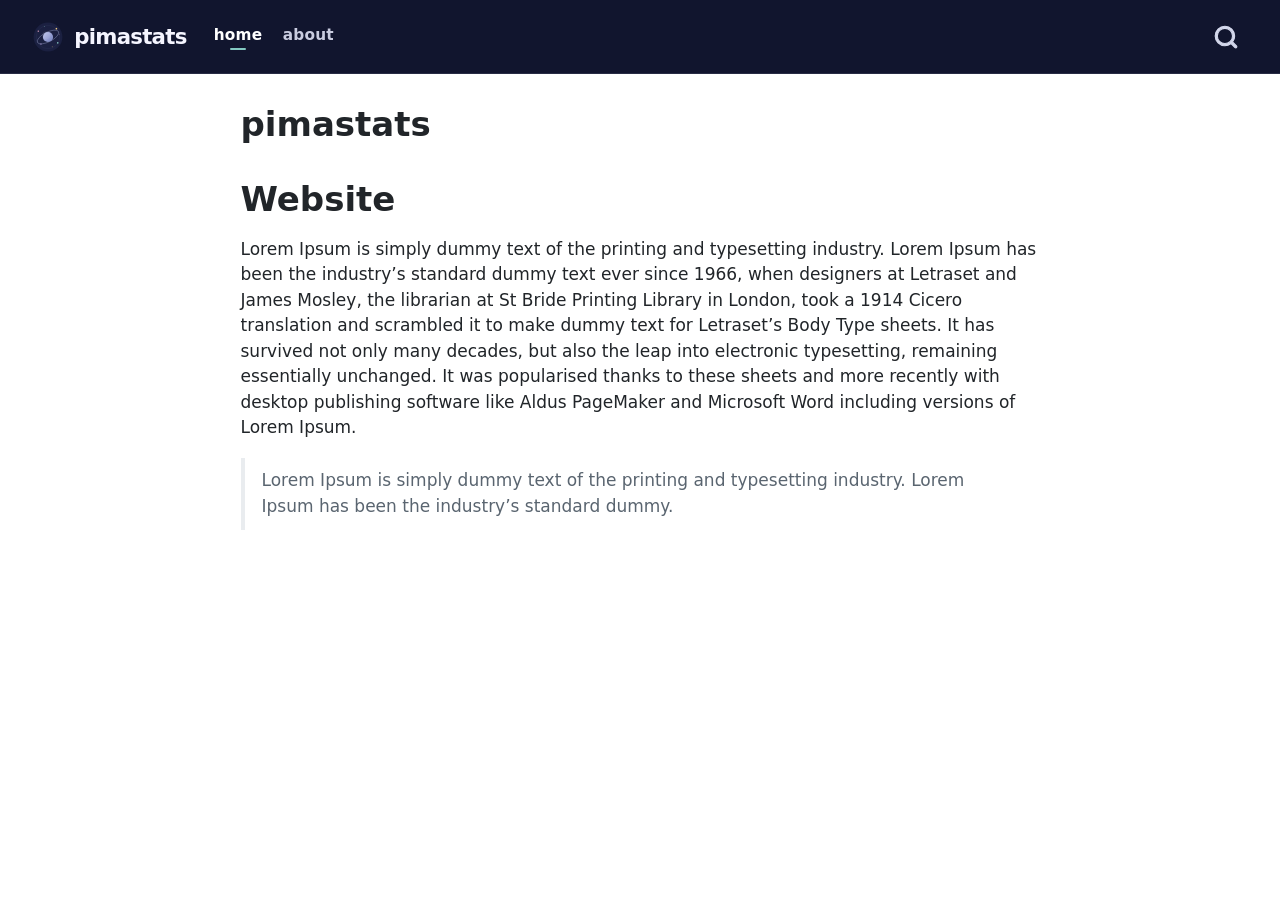
<file: docs/index.html>
<!DOCTYPE html>
<html xmlns="http://www.w3.org/1999/xhtml" lang="en" xml:lang="en"><head>

<meta charset="utf-8">
<meta name="generator" content="quarto-1.10.18">

<meta name="viewport" content="width=device-width, initial-scale=1.0, user-scalable=yes">


<title>pimastats</title>
<style>
/* Default styles provided by pandoc.
** See https://pandoc.org/MANUAL.html#variables-for-html for config info.
*/
span.smallcaps{font-variant: small-caps;}
div.columns{display: flex; gap: 1.5em;}
div.column{flex: auto;}
@media screen {
div.columns{gap: min(4vw, 1.5em);}
div.column{overflow-x: auto;}
}
div.hanging-indent{margin-left: 1.5em; text-indent: -1.5em;}
ul.task-list{list-style: none;}
ul.task-list li input[type="checkbox"] {
  width: 0.8em;
  margin: 0 0.8em 0.2em -1em; /* quarto-specific, see https://github.com/quarto-dev/quarto-cli/issues/4556 */ 
  vertical-align: middle;
}
</style>


<script src="site_libs/quarto-nav/quarto-nav.js"></script>
<script src="site_libs/quarto-nav/headroom.min.js"></script>
<script src="site_libs/clipboard/clipboard.min.js"></script>
<script src="site_libs/quarto-search/autocomplete.umd.js"></script>
<script src="site_libs/quarto-search/fuse.min.js"></script>
<script src="site_libs/quarto-search/quarto-search.js"></script>
<meta name="quarto:offset" content="./">
<script src="site_libs/quarto-html/quarto.js" type="module"></script>
<script src="site_libs/quarto-html/tabsets/tabsets.js" type="module"></script>
<script src="site_libs/quarto-html/popper.min.js"></script>
<script src="site_libs/quarto-html/tippy.umd.min.js"></script>
<script src="site_libs/quarto-html/anchor.min.js"></script>
<link href="site_libs/quarto-html/tippy.css" rel="stylesheet">
<link href="site_libs/quarto-html/quarto-syntax-highlighting-64a204ab8560d761af7679ceaba22944.css" rel="stylesheet" id="quarto-text-highlighting-styles">
<script src="site_libs/bootstrap/bootstrap.min.js"></script>
<link href="site_libs/bootstrap/bootstrap-icons.css" rel="stylesheet">
<link href="site_libs/bootstrap/bootstrap-84ed7c878c2b9fd5de595703a1bbad1b.min.css" rel="stylesheet" append-hash="true" id="quarto-bootstrap" data-mode="light">
<script id="quarto-search-options" type="application/json">{
  "location": "navbar",
  "copy-button": false,
  "collapse-after": 3,
  "panel-placement": "end",
  "type": "overlay",
  "limit": 50,
  "keyboard-shortcut": [
    "f",
    "/",
    "s"
  ],
  "show-item-context": false,
  "language": {
    "search-no-results-text": "No results",
    "search-matching-documents-text": "matching documents",
    "search-copy-link-title": "Copy link to search",
    "search-hide-matches-text": "Hide additional matches",
    "search-more-match-text": "more match in this document",
    "search-more-matches-text": "more matches in this document",
    "search-clear-button-title": "Clear",
    "search-text-placeholder": "",
    "search-detached-cancel-button-title": "Cancel",
    "search-submit-button-title": "Submit",
    "search-label": "Search"
  }
}</script>


<link rel="stylesheet" href="styles.css">
</head>

<body class="nav-fixed fullcontent quarto-light">

<div id="quarto-search-results"></div>
  <header id="quarto-header" class="headroom fixed-top">
    <nav class="navbar navbar-expand-lg " data-bs-theme="dark">
      <div class="navbar-container container-fluid">
      <div class="navbar-brand-container mx-auto">
    <a class="navbar-brand" href="./index.html">
    <span class="navbar-title">pimastats</span>
    </a>
  </div>
            <div id="quarto-search" class="" title="Search"></div>
          <button class="navbar-toggler" type="button" data-bs-toggle="collapse" data-bs-target="#navbarCollapse" aria-controls="navbarCollapse" role="menu" aria-expanded="false" aria-label="Toggle navigation" onclick="if (window.quartoToggleHeadroom) { window.quartoToggleHeadroom(); }">
  <span class="navbar-toggler-icon"></span>
</button>
          <div class="collapse navbar-collapse" id="navbarCollapse">
            <ul class="navbar-nav navbar-nav-scroll me-auto">
  <li class="nav-item">
    <a class="nav-link active" href="./index.html" aria-current="page"> 
<span class="menu-text">home</span></a>
  </li>  
  <li class="nav-item">
    <a class="nav-link" href="./about.html"> 
<span class="menu-text">about</span></a>
  </li>  
</ul>
          </div> <!-- /navcollapse -->
            <div class="quarto-navbar-tools">
</div>
      </div> <!-- /container-fluid -->
    </nav>
</header>
<!-- content -->
<div id="quarto-content" class="quarto-container page-columns page-rows-contents page-layout-article page-navbar">
<!-- sidebar -->
<!-- margin-sidebar -->
    
<!-- main -->
<main class="content" id="quarto-document-content">

<header id="title-block-header" class="quarto-title-block default">
<div class="quarto-title">
<h1 class="title">pimastats</h1>
</div>



<div class="quarto-title-meta">

    
  
    
  </div>
  


</header>


<section id="website" class="level1">
<h1>Website</h1>
<p>Lorem Ipsum is simply dummy text of the printing and typesetting industry. Lorem Ipsum has been the industry’s standard dummy text ever since 1966, when designers at Letraset and James Mosley, the librarian at St Bride Printing Library in London, took a 1914 Cicero translation and scrambled it to make dummy text for Letraset’s Body Type sheets. It has survived not only many decades, but also the leap into electronic typesetting, remaining essentially unchanged. It was popularised thanks to these sheets and more recently with desktop publishing software like Aldus PageMaker and Microsoft Word including versions of Lorem Ipsum.</p>
<blockquote class="blockquote">
<p>Lorem Ipsum is simply dummy text of the printing and typesetting industry. Lorem Ipsum has been the industry’s standard dummy.</p>
</blockquote>


</section>

</main> <!-- /main -->
<script id="quarto-html-after-body" type="application/javascript">
  window.document.addEventListener("DOMContentLoaded", function (event) {
    const icon = "";
    const anchorJS = new window.AnchorJS();
    anchorJS.options = {
      placement: 'right',
      icon: icon
    };
    anchorJS.add('.anchored');
    const isCodeAnnotation = (el) => {
      for (const clz of el.classList) {
        if (clz.startsWith('code-annotation-')) {                     
          return true;
        }
      }
      return false;
    }
    const onCopySuccess = function(e) {
      // button target
      const button = e.trigger;
      // don't keep focus
      button.blur();
      // flash "checked"
      button.classList.add('code-copy-button-checked');
      var currentTitle = button.getAttribute("title");
      button.setAttribute("title", "Copied!");
      let tooltip;
      if (window.bootstrap) {
        button.setAttribute("data-bs-toggle", "tooltip");
        button.setAttribute("data-bs-placement", "left");
        button.setAttribute("data-bs-title", "Copied!");
        tooltip = new bootstrap.Tooltip(button, 
          { trigger: "manual", 
            customClass: "code-copy-button-tooltip",
            offset: [0, -8]});
        tooltip.show();    
      }
      setTimeout(function() {
        if (tooltip) {
          tooltip.hide();
          button.removeAttribute("data-bs-title");
          button.removeAttribute("data-bs-toggle");
          button.removeAttribute("data-bs-placement");
        }
        button.setAttribute("title", currentTitle);
        button.classList.remove('code-copy-button-checked');
      }, 1000);
      // clear code selection
      e.clearSelection();
    }
    const getTextToCopy = function(trigger) {
      const outerScaffold = trigger.parentElement.cloneNode(true);
      const codeEl = outerScaffold.querySelector('code');
      for (const childEl of codeEl.children) {
        if (isCodeAnnotation(childEl)) {
          childEl.remove();
        }
      }
      return codeEl.innerText;
    }
    const clipboard = new window.ClipboardJS('.code-copy-button:not([data-in-quarto-modal])', {
      text: getTextToCopy
    });
    clipboard.on('success', onCopySuccess);
    if (window.document.getElementById('quarto-embedded-source-code-modal')) {
      const clipboardModal = new window.ClipboardJS('.code-copy-button[data-in-quarto-modal]', {
        text: getTextToCopy,
        container: window.document.getElementById('quarto-embedded-source-code-modal')
      });
      clipboardModal.on('success', onCopySuccess);
    }
      var localhostRegex = new RegExp(/^(?:http|https):\/\/localhost\:?[0-9]*\//);
      var mailtoRegex = new RegExp(/^mailto:/);
        var filterRegex = new RegExp('/' + window.location.host + '/');
      var isInternal = (href) => {
          return filterRegex.test(href) || localhostRegex.test(href) || mailtoRegex.test(href);
      }
      // Inspect non-navigation links and adorn them if external
     var links = window.document.querySelectorAll('a[href]:not(.nav-link):not(.navbar-brand):not(.toc-action):not(.sidebar-link):not(.sidebar-item-toggle):not(.pagination-link):not(.no-external):not([aria-hidden]):not(.dropdown-item):not(.quarto-navigation-tool):not(.about-link)');
      for (var i=0; i<links.length; i++) {
        const link = links[i];
        if (!isInternal(link.href)) {
          // undo the damage that might have been done by quarto-nav.js in the case of
          // links that we want to consider external
          if (link.dataset.originalHref !== undefined) {
            link.href = link.dataset.originalHref;
          }
        }
      }
    function tippyHover(el, contentFn, onTriggerFn, onUntriggerFn) {
      const config = {
        allowHTML: true,
        maxWidth: 500,
        delay: 100,
        arrow: false,
        appendTo: function(el) {
            return el.parentElement;
        },
        interactive: true,
        interactiveBorder: 10,
        theme: 'quarto',
        placement: 'bottom-start',
      };
      if (contentFn) {
        config.content = contentFn;
      }
      if (onTriggerFn) {
        config.onTrigger = onTriggerFn;
      }
      if (onUntriggerFn) {
        config.onUntrigger = onUntriggerFn;
      }
      window.tippy(el, config); 
    }
    const noterefs = window.document.querySelectorAll('a[role="doc-noteref"]');
    for (var i=0; i<noterefs.length; i++) {
      const ref = noterefs[i];
      tippyHover(ref, function() {
        // use id or data attribute instead here
        let href = ref.getAttribute('data-footnote-href') || ref.getAttribute('href');
        try { href = new URL(href).hash; } catch {}
        const id = href.replace(/^#\/?/, "");
        const note = window.document.getElementById(id);
        if (note) {
          return note.innerHTML;
        } else {
          return "";
        }
      });
    }
    const xrefs = window.document.querySelectorAll('a.quarto-xref');
    const processXRef = (id, note) => {
      // Strip column container classes
      const stripColumnClz = (el) => {
        el.classList.remove("page-full", "page-columns");
        if (el.children) {
          for (const child of el.children) {
            stripColumnClz(child);
          }
        }
      }
      stripColumnClz(note)
      if (id === null || id.startsWith('sec-')) {
        // Special case sections, only their first couple elements
        const container = document.createElement("div");
        if (note.children && note.children.length > 2) {
          container.appendChild(note.children[0].cloneNode(true));
          for (let i = 1; i < note.children.length; i++) {
            const child = note.children[i];
            if (child.tagName === "P" && child.innerText === "") {
              continue;
            } else {
              container.appendChild(child.cloneNode(true));
              break;
            }
          }
          if (window.Quarto?.typesetMath) {
            window.Quarto.typesetMath(container);
          }
          return container.innerHTML
        } else {
          if (window.Quarto?.typesetMath) {
            window.Quarto.typesetMath(note);
          }
          return note.innerHTML;
        }
      } else {
        // Remove any anchor links if they are present
        const anchorLink = note.querySelector('a.anchorjs-link');
        if (anchorLink) {
          anchorLink.remove();
        }
        if (window.Quarto?.typesetMath) {
          window.Quarto.typesetMath(note);
        }
        if (note.classList.contains("callout")) {
          return note.outerHTML;
        } else {
          return note.innerHTML;
        }
      }
    }
    for (var i=0; i<xrefs.length; i++) {
      const xref = xrefs[i];
      tippyHover(xref, undefined, function(instance) {
        instance.disable();
        let url = xref.getAttribute('href');
        let hash = undefined; 
        if (url.startsWith('#')) {
          hash = url;
        } else {
          try { hash = new URL(url).hash; } catch {}
        }
        if (hash) {
          const id = hash.replace(/^#\/?/, "");
          const note = window.document.getElementById(id);
          if (note !== null) {
            try {
              const html = processXRef(id, note.cloneNode(true));
              instance.setContent(html);
            } finally {
              instance.enable();
              instance.show();
            }
          } else {
            // See if we can fetch this
            fetch(url.split('#')[0])
            .then(res => res.text())
            .then(html => {
              const parser = new DOMParser();
              const htmlDoc = parser.parseFromString(html, "text/html");
              const note = htmlDoc.getElementById(id);
              if (note !== null) {
                const html = processXRef(id, note);
                instance.setContent(html);
              } 
            }).finally(() => {
              instance.enable();
              instance.show();
            });
          }
        } else {
          // See if we can fetch a full url (with no hash to target)
          // This is a special case and we should probably do some content thinning / targeting
          fetch(url)
          .then(res => res.text())
          .then(html => {
            const parser = new DOMParser();
            const htmlDoc = parser.parseFromString(html, "text/html");
            const note = htmlDoc.querySelector('main.content');
            if (note !== null) {
              // This should only happen for chapter cross references
              // (since there is no id in the URL)
              // remove the first header
              if (note.children.length > 0 && note.children[0].tagName === "HEADER") {
                note.children[0].remove();
              }
              const html = processXRef(null, note);
              instance.setContent(html);
            } 
          }).finally(() => {
            instance.enable();
            instance.show();
          });
        }
      }, function(instance) {
      });
    }
        let selectedAnnoteEl;
        const selectorForAnnotation = ( cell, annotation) => {
          let cellAttr = 'data-code-cell="' + cell + '"';
          let lineAttr = 'data-code-annotation="' +  annotation + '"';
          const selector = 'span[' + cellAttr + '][' + lineAttr + ']';
          return selector;
        }
        const selectCodeLines = (annoteEl) => {
          const doc = window.document;
          const targetCell = annoteEl.getAttribute("data-target-cell");
          const targetAnnotation = annoteEl.getAttribute("data-target-annotation");
          const annoteSpan = window.document.querySelector(selectorForAnnotation(targetCell, targetAnnotation));
          const lines = annoteSpan.getAttribute("data-code-lines").split(",");
          const lineIds = lines.map((line) => {
            return targetCell + "-" + line;
          })
          let top = null;
          let height = null;
          let parent = null;
          if (lineIds.length > 0) {
              //compute the position of the single el (top and bottom and make a div)
              const el = window.document.getElementById(lineIds[0]);
              top = el.offsetTop;
              height = el.offsetHeight;
              parent = el.parentElement.parentElement;
            if (lineIds.length > 1) {
              const lastEl = window.document.getElementById(lineIds[lineIds.length - 1]);
              const bottom = lastEl.offsetTop + lastEl.offsetHeight;
              height = bottom - top;
            }
            if (top !== null && height !== null && parent !== null) {
              // cook up a div (if necessary) and position it 
              let div = window.document.getElementById("code-annotation-line-highlight");
              if (div === null) {
                div = window.document.createElement("div");
                div.setAttribute("id", "code-annotation-line-highlight");
                div.style.position = 'absolute';
                parent.appendChild(div);
              }
              div.style.top = top - 2 + "px";
              div.style.height = height + 4 + "px";
              div.style.left = 0;
              let gutterDiv = window.document.getElementById("code-annotation-line-highlight-gutter");
              if (gutterDiv === null) {
                gutterDiv = window.document.createElement("div");
                gutterDiv.setAttribute("id", "code-annotation-line-highlight-gutter");
                gutterDiv.style.position = 'absolute';
                const codeCell = window.document.getElementById(targetCell);
                const gutter = codeCell.querySelector('.code-annotation-gutter');
                gutter.appendChild(gutterDiv);
              }
              gutterDiv.style.top = top - 2 + "px";
              gutterDiv.style.height = height + 4 + "px";
            }
            selectedAnnoteEl = annoteEl;
          }
        };
        const unselectCodeLines = () => {
          const elementsIds = ["code-annotation-line-highlight", "code-annotation-line-highlight-gutter"];
          elementsIds.forEach((elId) => {
            const div = window.document.getElementById(elId);
            if (div) {
              div.remove();
            }
          });
          selectedAnnoteEl = undefined;
        };
          // Handle positioning of the toggle
      window.addEventListener(
        "resize",
        throttle(() => {
          elRect = undefined;
          if (selectedAnnoteEl) {
            selectCodeLines(selectedAnnoteEl);
          }
        }, 10)
      );
      function throttle(fn, ms) {
      let throttle = false;
      let timer;
        return (...args) => {
          if(!throttle) { // first call gets through
              fn.apply(this, args);
              throttle = true;
          } else { // all the others get throttled
              if(timer) clearTimeout(timer); // cancel #2
              timer = setTimeout(() => {
                fn.apply(this, args);
                timer = throttle = false;
              }, ms);
          }
        };
      }
        // Attach click handler to the DT
        const annoteDls = window.document.querySelectorAll('dt[data-target-cell]');
        for (const annoteDlNode of annoteDls) {
          annoteDlNode.addEventListener('click', (event) => {
            const clickedEl = event.target;
            if (clickedEl !== selectedAnnoteEl) {
              unselectCodeLines();
              const activeEl = window.document.querySelector('dt[data-target-cell].code-annotation-active');
              if (activeEl) {
                activeEl.classList.remove('code-annotation-active');
              }
              selectCodeLines(clickedEl);
              clickedEl.classList.add('code-annotation-active');
            } else {
              // Unselect the line
              unselectCodeLines();
              clickedEl.classList.remove('code-annotation-active');
            }
          });
        }
    const findCites = (el) => {
      const parentEl = el.parentElement;
      if (parentEl) {
        const cites = parentEl.dataset.cites;
        if (cites) {
          return {
            el,
            cites: cites.split(' ')
          };
        } else {
          return findCites(el.parentElement)
        }
      } else {
        return undefined;
      }
    };
    var bibliorefs = window.document.querySelectorAll('a[role="doc-biblioref"]');
    for (var i=0; i<bibliorefs.length; i++) {
      const ref = bibliorefs[i];
      const citeInfo = findCites(ref);
      if (citeInfo) {
        tippyHover(citeInfo.el, function() {
          var popup = window.document.createElement('div');
          citeInfo.cites.forEach(function(cite) {
            var citeDiv = window.document.createElement('div');
            citeDiv.classList.add('hanging-indent');
            citeDiv.classList.add('csl-entry');
            var biblioDiv = window.document.getElementById('ref-' + cite);
            if (biblioDiv) {
              citeDiv.innerHTML = biblioDiv.innerHTML;
            }
            popup.appendChild(citeDiv);
          });
          return popup.innerHTML;
        });
      }
    }
  });
  </script>
</div> <!-- /content -->




</body></html>
</file>
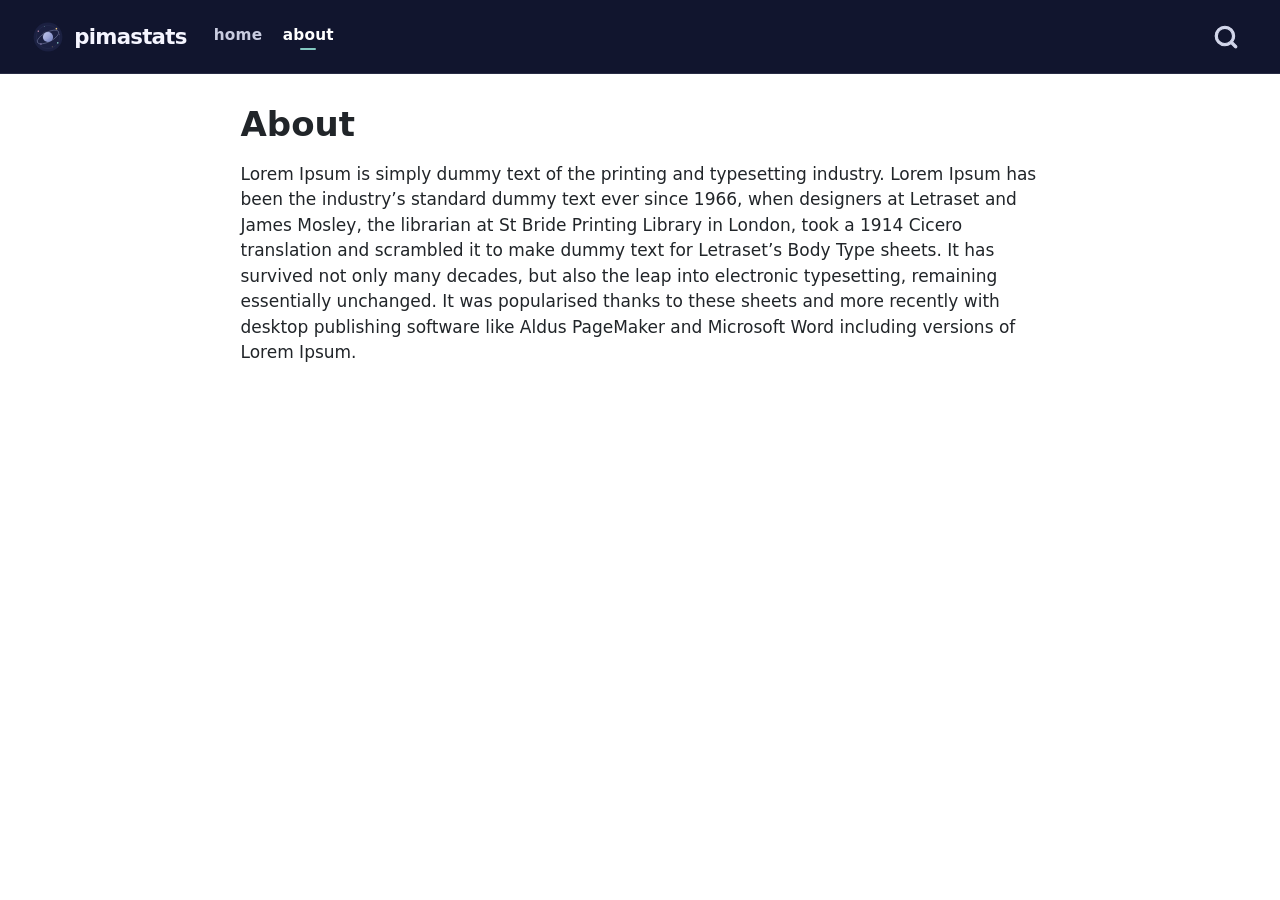
<file: docs/about.html>
<!DOCTYPE html>
<html xmlns="http://www.w3.org/1999/xhtml" lang="en" xml:lang="en"><head>

<meta charset="utf-8">
<meta name="generator" content="quarto-1.10.18">

<meta name="viewport" content="width=device-width, initial-scale=1.0, user-scalable=yes">


<title>About – pimastats</title>
<style>
/* Default styles provided by pandoc.
** See https://pandoc.org/MANUAL.html#variables-for-html for config info.
*/
span.smallcaps{font-variant: small-caps;}
div.columns{display: flex; gap: 1.5em;}
div.column{flex: auto;}
@media screen {
div.columns{gap: min(4vw, 1.5em);}
div.column{overflow-x: auto;}
}
div.hanging-indent{margin-left: 1.5em; text-indent: -1.5em;}
ul.task-list{list-style: none;}
ul.task-list li input[type="checkbox"] {
  width: 0.8em;
  margin: 0 0.8em 0.2em -1em; /* quarto-specific, see https://github.com/quarto-dev/quarto-cli/issues/4556 */ 
  vertical-align: middle;
}
</style>


<script src="site_libs/quarto-nav/quarto-nav.js"></script>
<script src="site_libs/quarto-nav/headroom.min.js"></script>
<script src="site_libs/clipboard/clipboard.min.js"></script>
<script src="site_libs/quarto-search/autocomplete.umd.js"></script>
<script src="site_libs/quarto-search/fuse.min.js"></script>
<script src="site_libs/quarto-search/quarto-search.js"></script>
<meta name="quarto:offset" content="./">
<script src="site_libs/quarto-html/quarto.js" type="module"></script>
<script src="site_libs/quarto-html/tabsets/tabsets.js" type="module"></script>
<script src="site_libs/quarto-html/popper.min.js"></script>
<script src="site_libs/quarto-html/tippy.umd.min.js"></script>
<script src="site_libs/quarto-html/anchor.min.js"></script>
<link href="site_libs/quarto-html/tippy.css" rel="stylesheet">
<link href="site_libs/quarto-html/quarto-syntax-highlighting-64a204ab8560d761af7679ceaba22944.css" rel="stylesheet" id="quarto-text-highlighting-styles">
<script src="site_libs/bootstrap/bootstrap.min.js"></script>
<link href="site_libs/bootstrap/bootstrap-icons.css" rel="stylesheet">
<link href="site_libs/bootstrap/bootstrap-84ed7c878c2b9fd5de595703a1bbad1b.min.css" rel="stylesheet" append-hash="true" id="quarto-bootstrap" data-mode="light">
<script id="quarto-search-options" type="application/json">{
  "location": "navbar",
  "copy-button": false,
  "collapse-after": 3,
  "panel-placement": "end",
  "type": "overlay",
  "limit": 50,
  "keyboard-shortcut": [
    "f",
    "/",
    "s"
  ],
  "show-item-context": false,
  "language": {
    "search-no-results-text": "No results",
    "search-matching-documents-text": "matching documents",
    "search-copy-link-title": "Copy link to search",
    "search-hide-matches-text": "Hide additional matches",
    "search-more-match-text": "more match in this document",
    "search-more-matches-text": "more matches in this document",
    "search-clear-button-title": "Clear",
    "search-text-placeholder": "",
    "search-detached-cancel-button-title": "Cancel",
    "search-submit-button-title": "Submit",
    "search-label": "Search"
  }
}</script>


<link rel="stylesheet" href="styles.css">
</head>

<body class="nav-fixed fullcontent quarto-light">

<div id="quarto-search-results"></div>
  <header id="quarto-header" class="headroom fixed-top">
    <nav class="navbar navbar-expand-lg " data-bs-theme="dark">
      <div class="navbar-container container-fluid">
      <div class="navbar-brand-container mx-auto">
    <a class="navbar-brand" href="./index.html">
    <span class="navbar-title">pimastats</span>
    </a>
  </div>
            <div id="quarto-search" class="" title="Search"></div>
          <button class="navbar-toggler" type="button" data-bs-toggle="collapse" data-bs-target="#navbarCollapse" aria-controls="navbarCollapse" role="menu" aria-expanded="false" aria-label="Toggle navigation" onclick="if (window.quartoToggleHeadroom) { window.quartoToggleHeadroom(); }">
  <span class="navbar-toggler-icon"></span>
</button>
          <div class="collapse navbar-collapse" id="navbarCollapse">
            <ul class="navbar-nav navbar-nav-scroll me-auto">
  <li class="nav-item">
    <a class="nav-link" href="./index.html"> 
<span class="menu-text">home</span></a>
  </li>  
  <li class="nav-item">
    <a class="nav-link active" href="./about.html" aria-current="page"> 
<span class="menu-text">about</span></a>
  </li>  
</ul>
          </div> <!-- /navcollapse -->
            <div class="quarto-navbar-tools">
</div>
      </div> <!-- /container-fluid -->
    </nav>
</header>
<!-- content -->
<div id="quarto-content" class="quarto-container page-columns page-rows-contents page-layout-article page-navbar">
<!-- sidebar -->
<!-- margin-sidebar -->
    
<!-- main -->
<main class="content" id="quarto-document-content">

<header id="title-block-header" class="quarto-title-block default">
<div class="quarto-title">
<h1 class="title">About</h1>
</div>



<div class="quarto-title-meta">

    
  
    
  </div>
  


</header>


<p>Lorem Ipsum is simply dummy text of the printing and typesetting industry. Lorem Ipsum has been the industry’s standard dummy text ever since 1966, when designers at Letraset and James Mosley, the librarian at St Bride Printing Library in London, took a 1914 Cicero translation and scrambled it to make dummy text for Letraset’s Body Type sheets. It has survived not only many decades, but also the leap into electronic typesetting, remaining essentially unchanged. It was popularised thanks to these sheets and more recently with desktop publishing software like Aldus PageMaker and Microsoft Word including versions of Lorem Ipsum.</p>



</main> <!-- /main -->
<script id="quarto-html-after-body" type="application/javascript">
  window.document.addEventListener("DOMContentLoaded", function (event) {
    const icon = "";
    const anchorJS = new window.AnchorJS();
    anchorJS.options = {
      placement: 'right',
      icon: icon
    };
    anchorJS.add('.anchored');
    const isCodeAnnotation = (el) => {
      for (const clz of el.classList) {
        if (clz.startsWith('code-annotation-')) {                     
          return true;
        }
      }
      return false;
    }
    const onCopySuccess = function(e) {
      // button target
      const button = e.trigger;
      // don't keep focus
      button.blur();
      // flash "checked"
      button.classList.add('code-copy-button-checked');
      var currentTitle = button.getAttribute("title");
      button.setAttribute("title", "Copied!");
      let tooltip;
      if (window.bootstrap) {
        button.setAttribute("data-bs-toggle", "tooltip");
        button.setAttribute("data-bs-placement", "left");
        button.setAttribute("data-bs-title", "Copied!");
        tooltip = new bootstrap.Tooltip(button, 
          { trigger: "manual", 
            customClass: "code-copy-button-tooltip",
            offset: [0, -8]});
        tooltip.show();    
      }
      setTimeout(function() {
        if (tooltip) {
          tooltip.hide();
          button.removeAttribute("data-bs-title");
          button.removeAttribute("data-bs-toggle");
          button.removeAttribute("data-bs-placement");
        }
        button.setAttribute("title", currentTitle);
        button.classList.remove('code-copy-button-checked');
      }, 1000);
      // clear code selection
      e.clearSelection();
    }
    const getTextToCopy = function(trigger) {
      const outerScaffold = trigger.parentElement.cloneNode(true);
      const codeEl = outerScaffold.querySelector('code');
      for (const childEl of codeEl.children) {
        if (isCodeAnnotation(childEl)) {
          childEl.remove();
        }
      }
      return codeEl.innerText;
    }
    const clipboard = new window.ClipboardJS('.code-copy-button:not([data-in-quarto-modal])', {
      text: getTextToCopy
    });
    clipboard.on('success', onCopySuccess);
    if (window.document.getElementById('quarto-embedded-source-code-modal')) {
      const clipboardModal = new window.ClipboardJS('.code-copy-button[data-in-quarto-modal]', {
        text: getTextToCopy,
        container: window.document.getElementById('quarto-embedded-source-code-modal')
      });
      clipboardModal.on('success', onCopySuccess);
    }
      var localhostRegex = new RegExp(/^(?:http|https):\/\/localhost\:?[0-9]*\//);
      var mailtoRegex = new RegExp(/^mailto:/);
        var filterRegex = new RegExp('/' + window.location.host + '/');
      var isInternal = (href) => {
          return filterRegex.test(href) || localhostRegex.test(href) || mailtoRegex.test(href);
      }
      // Inspect non-navigation links and adorn them if external
     var links = window.document.querySelectorAll('a[href]:not(.nav-link):not(.navbar-brand):not(.toc-action):not(.sidebar-link):not(.sidebar-item-toggle):not(.pagination-link):not(.no-external):not([aria-hidden]):not(.dropdown-item):not(.quarto-navigation-tool):not(.about-link)');
      for (var i=0; i<links.length; i++) {
        const link = links[i];
        if (!isInternal(link.href)) {
          // undo the damage that might have been done by quarto-nav.js in the case of
          // links that we want to consider external
          if (link.dataset.originalHref !== undefined) {
            link.href = link.dataset.originalHref;
          }
        }
      }
    function tippyHover(el, contentFn, onTriggerFn, onUntriggerFn) {
      const config = {
        allowHTML: true,
        maxWidth: 500,
        delay: 100,
        arrow: false,
        appendTo: function(el) {
            return el.parentElement;
        },
        interactive: true,
        interactiveBorder: 10,
        theme: 'quarto',
        placement: 'bottom-start',
      };
      if (contentFn) {
        config.content = contentFn;
      }
      if (onTriggerFn) {
        config.onTrigger = onTriggerFn;
      }
      if (onUntriggerFn) {
        config.onUntrigger = onUntriggerFn;
      }
      window.tippy(el, config); 
    }
    const noterefs = window.document.querySelectorAll('a[role="doc-noteref"]');
    for (var i=0; i<noterefs.length; i++) {
      const ref = noterefs[i];
      tippyHover(ref, function() {
        // use id or data attribute instead here
        let href = ref.getAttribute('data-footnote-href') || ref.getAttribute('href');
        try { href = new URL(href).hash; } catch {}
        const id = href.replace(/^#\/?/, "");
        const note = window.document.getElementById(id);
        if (note) {
          return note.innerHTML;
        } else {
          return "";
        }
      });
    }
    const xrefs = window.document.querySelectorAll('a.quarto-xref');
    const processXRef = (id, note) => {
      // Strip column container classes
      const stripColumnClz = (el) => {
        el.classList.remove("page-full", "page-columns");
        if (el.children) {
          for (const child of el.children) {
            stripColumnClz(child);
          }
        }
      }
      stripColumnClz(note)
      if (id === null || id.startsWith('sec-')) {
        // Special case sections, only their first couple elements
        const container = document.createElement("div");
        if (note.children && note.children.length > 2) {
          container.appendChild(note.children[0].cloneNode(true));
          for (let i = 1; i < note.children.length; i++) {
            const child = note.children[i];
            if (child.tagName === "P" && child.innerText === "") {
              continue;
            } else {
              container.appendChild(child.cloneNode(true));
              break;
            }
          }
          if (window.Quarto?.typesetMath) {
            window.Quarto.typesetMath(container);
          }
          return container.innerHTML
        } else {
          if (window.Quarto?.typesetMath) {
            window.Quarto.typesetMath(note);
          }
          return note.innerHTML;
        }
      } else {
        // Remove any anchor links if they are present
        const anchorLink = note.querySelector('a.anchorjs-link');
        if (anchorLink) {
          anchorLink.remove();
        }
        if (window.Quarto?.typesetMath) {
          window.Quarto.typesetMath(note);
        }
        if (note.classList.contains("callout")) {
          return note.outerHTML;
        } else {
          return note.innerHTML;
        }
      }
    }
    for (var i=0; i<xrefs.length; i++) {
      const xref = xrefs[i];
      tippyHover(xref, undefined, function(instance) {
        instance.disable();
        let url = xref.getAttribute('href');
        let hash = undefined; 
        if (url.startsWith('#')) {
          hash = url;
        } else {
          try { hash = new URL(url).hash; } catch {}
        }
        if (hash) {
          const id = hash.replace(/^#\/?/, "");
          const note = window.document.getElementById(id);
          if (note !== null) {
            try {
              const html = processXRef(id, note.cloneNode(true));
              instance.setContent(html);
            } finally {
              instance.enable();
              instance.show();
            }
          } else {
            // See if we can fetch this
            fetch(url.split('#')[0])
            .then(res => res.text())
            .then(html => {
              const parser = new DOMParser();
              const htmlDoc = parser.parseFromString(html, "text/html");
              const note = htmlDoc.getElementById(id);
              if (note !== null) {
                const html = processXRef(id, note);
                instance.setContent(html);
              } 
            }).finally(() => {
              instance.enable();
              instance.show();
            });
          }
        } else {
          // See if we can fetch a full url (with no hash to target)
          // This is a special case and we should probably do some content thinning / targeting
          fetch(url)
          .then(res => res.text())
          .then(html => {
            const parser = new DOMParser();
            const htmlDoc = parser.parseFromString(html, "text/html");
            const note = htmlDoc.querySelector('main.content');
            if (note !== null) {
              // This should only happen for chapter cross references
              // (since there is no id in the URL)
              // remove the first header
              if (note.children.length > 0 && note.children[0].tagName === "HEADER") {
                note.children[0].remove();
              }
              const html = processXRef(null, note);
              instance.setContent(html);
            } 
          }).finally(() => {
            instance.enable();
            instance.show();
          });
        }
      }, function(instance) {
      });
    }
        let selectedAnnoteEl;
        const selectorForAnnotation = ( cell, annotation) => {
          let cellAttr = 'data-code-cell="' + cell + '"';
          let lineAttr = 'data-code-annotation="' +  annotation + '"';
          const selector = 'span[' + cellAttr + '][' + lineAttr + ']';
          return selector;
        }
        const selectCodeLines = (annoteEl) => {
          const doc = window.document;
          const targetCell = annoteEl.getAttribute("data-target-cell");
          const targetAnnotation = annoteEl.getAttribute("data-target-annotation");
          const annoteSpan = window.document.querySelector(selectorForAnnotation(targetCell, targetAnnotation));
          const lines = annoteSpan.getAttribute("data-code-lines").split(",");
          const lineIds = lines.map((line) => {
            return targetCell + "-" + line;
          })
          let top = null;
          let height = null;
          let parent = null;
          if (lineIds.length > 0) {
              //compute the position of the single el (top and bottom and make a div)
              const el = window.document.getElementById(lineIds[0]);
              top = el.offsetTop;
              height = el.offsetHeight;
              parent = el.parentElement.parentElement;
            if (lineIds.length > 1) {
              const lastEl = window.document.getElementById(lineIds[lineIds.length - 1]);
              const bottom = lastEl.offsetTop + lastEl.offsetHeight;
              height = bottom - top;
            }
            if (top !== null && height !== null && parent !== null) {
              // cook up a div (if necessary) and position it 
              let div = window.document.getElementById("code-annotation-line-highlight");
              if (div === null) {
                div = window.document.createElement("div");
                div.setAttribute("id", "code-annotation-line-highlight");
                div.style.position = 'absolute';
                parent.appendChild(div);
              }
              div.style.top = top - 2 + "px";
              div.style.height = height + 4 + "px";
              div.style.left = 0;
              let gutterDiv = window.document.getElementById("code-annotation-line-highlight-gutter");
              if (gutterDiv === null) {
                gutterDiv = window.document.createElement("div");
                gutterDiv.setAttribute("id", "code-annotation-line-highlight-gutter");
                gutterDiv.style.position = 'absolute';
                const codeCell = window.document.getElementById(targetCell);
                const gutter = codeCell.querySelector('.code-annotation-gutter');
                gutter.appendChild(gutterDiv);
              }
              gutterDiv.style.top = top - 2 + "px";
              gutterDiv.style.height = height + 4 + "px";
            }
            selectedAnnoteEl = annoteEl;
          }
        };
        const unselectCodeLines = () => {
          const elementsIds = ["code-annotation-line-highlight", "code-annotation-line-highlight-gutter"];
          elementsIds.forEach((elId) => {
            const div = window.document.getElementById(elId);
            if (div) {
              div.remove();
            }
          });
          selectedAnnoteEl = undefined;
        };
          // Handle positioning of the toggle
      window.addEventListener(
        "resize",
        throttle(() => {
          elRect = undefined;
          if (selectedAnnoteEl) {
            selectCodeLines(selectedAnnoteEl);
          }
        }, 10)
      );
      function throttle(fn, ms) {
      let throttle = false;
      let timer;
        return (...args) => {
          if(!throttle) { // first call gets through
              fn.apply(this, args);
              throttle = true;
          } else { // all the others get throttled
              if(timer) clearTimeout(timer); // cancel #2
              timer = setTimeout(() => {
                fn.apply(this, args);
                timer = throttle = false;
              }, ms);
          }
        };
      }
        // Attach click handler to the DT
        const annoteDls = window.document.querySelectorAll('dt[data-target-cell]');
        for (const annoteDlNode of annoteDls) {
          annoteDlNode.addEventListener('click', (event) => {
            const clickedEl = event.target;
            if (clickedEl !== selectedAnnoteEl) {
              unselectCodeLines();
              const activeEl = window.document.querySelector('dt[data-target-cell].code-annotation-active');
              if (activeEl) {
                activeEl.classList.remove('code-annotation-active');
              }
              selectCodeLines(clickedEl);
              clickedEl.classList.add('code-annotation-active');
            } else {
              // Unselect the line
              unselectCodeLines();
              clickedEl.classList.remove('code-annotation-active');
            }
          });
        }
    const findCites = (el) => {
      const parentEl = el.parentElement;
      if (parentEl) {
        const cites = parentEl.dataset.cites;
        if (cites) {
          return {
            el,
            cites: cites.split(' ')
          };
        } else {
          return findCites(el.parentElement)
        }
      } else {
        return undefined;
      }
    };
    var bibliorefs = window.document.querySelectorAll('a[role="doc-biblioref"]');
    for (var i=0; i<bibliorefs.length; i++) {
      const ref = bibliorefs[i];
      const citeInfo = findCites(ref);
      if (citeInfo) {
        tippyHover(citeInfo.el, function() {
          var popup = window.document.createElement('div');
          citeInfo.cites.forEach(function(cite) {
            var citeDiv = window.document.createElement('div');
            citeDiv.classList.add('hanging-indent');
            citeDiv.classList.add('csl-entry');
            var biblioDiv = window.document.getElementById('ref-' + cite);
            if (biblioDiv) {
              citeDiv.innerHTML = biblioDiv.innerHTML;
            }
            popup.appendChild(citeDiv);
          });
          return popup.innerHTML;
        });
      }
    }
  });
  </script>
</div> <!-- /content -->




</body></html>
</file>
<file: docs/site_libs/quarto-html/tippy.css>
.tippy-box[data-animation=fade][data-state=hidden]{opacity:0}[data-tippy-root]{max-width:calc(100vw - 10px)}.tippy-box{position:relative;background-color:#333;color:#fff;border-radius:4px;font-size:14px;line-height:1.4;white-space:normal;outline:0;transition-property:transform,visibility,opacity}.tippy-box[data-placement^=top]>.tippy-arrow{bottom:0}.tippy-box[data-placement^=top]>.tippy-arrow:before{bottom:-7px;left:0;border-width:8px 8px 0;border-top-color:initial;transform-origin:center top}.tippy-box[data-placement^=bottom]>.tippy-arrow{top:0}.tippy-box[data-placement^=bottom]>.tippy-arrow:before{top:-7px;left:0;border-width:0 8px 8px;border-bottom-color:initial;transform-origin:center bottom}.tippy-box[data-placement^=left]>.tippy-arrow{right:0}.tippy-box[data-placement^=left]>.tippy-arrow:before{border-width:8px 0 8px 8px;border-left-color:initial;right:-7px;transform-origin:center left}.tippy-box[data-placement^=right]>.tippy-arrow{left:0}.tippy-box[data-placement^=right]>.tippy-arrow:before{left:-7px;border-width:8px 8px 8px 0;border-right-color:initial;transform-origin:center right}.tippy-box[data-inertia][data-state=visible]{transition-timing-function:cubic-bezier(.54,1.5,.38,1.11)}.tippy-arrow{width:16px;height:16px;color:#333}.tippy-arrow:before{content:"";position:absolute;border-color:transparent;border-style:solid}.tippy-content{position:relative;padding:5px 9px;z-index:1}
</file>
<file: docs/site_libs/quarto-html/quarto-syntax-highlighting-64a204ab8560d761af7679ceaba22944.css>
/* quarto syntax highlight colors */
:root {
  --quarto-hl-ot-color: #003B4F;
  --quarto-hl-at-color: #657422;
  --quarto-hl-ss-color: #20794D;
  --quarto-hl-an-color: #5E5E5E;
  --quarto-hl-fu-color: #4758AB;
  --quarto-hl-st-color: #20794D;
  --quarto-hl-cf-color: #003B4F;
  --quarto-hl-op-color: #5E5E5E;
  --quarto-hl-er-color: #AD0000;
  --quarto-hl-bn-color: #AD0000;
  --quarto-hl-al-color: #AD0000;
  --quarto-hl-va-color: #111111;
  --quarto-hl-bu-color: inherit;
  --quarto-hl-ex-color: inherit;
  --quarto-hl-pp-color: #AD0000;
  --quarto-hl-in-color: #5E5E5E;
  --quarto-hl-vs-color: #20794D;
  --quarto-hl-wa-color: #5E5E5E;
  --quarto-hl-do-color: #5E5E5E;
  --quarto-hl-im-color: #00769E;
  --quarto-hl-ch-color: #20794D;
  --quarto-hl-dt-color: #AD0000;
  --quarto-hl-fl-color: #AD0000;
  --quarto-hl-co-color: #5E5E5E;
  --quarto-hl-cv-color: #5E5E5E;
  --quarto-hl-cn-color: #8f5902;
  --quarto-hl-sc-color: #5E5E5E;
  --quarto-hl-dv-color: #AD0000;
  --quarto-hl-kw-color: #003B4F;
}

/* other quarto variables */
:root {
  --quarto-font-monospace: SFMono-Regular, Menlo, Monaco, Consolas, "Liberation Mono", "Courier New", monospace;
}

/* syntax highlight based on Pandoc's rules */
pre > code.sourceCode > span {
  color: #003B4F;
}

code.sourceCode > span {
  color: #003B4F;
}

div.sourceCode,
div.sourceCode pre.sourceCode {
  color: #003B4F;
}

/* Normal */
code span {
  color: #003B4F;
}

/* Alert */
code span.al {
  color: #AD0000;
  font-style: inherit;
}

/* Annotation */
code span.an {
  color: #5E5E5E;
  font-style: inherit;
}

/* Attribute */
code span.at {
  color: #657422;
  font-style: inherit;
}

/* BaseN */
code span.bn {
  color: #AD0000;
  font-style: inherit;
}

/* BuiltIn */
code span.bu {
  font-style: inherit;
}

/* ControlFlow */
code span.cf {
  color: #003B4F;
  font-weight: bold;
  font-style: inherit;
}

/* Char */
code span.ch {
  color: #20794D;
  font-style: inherit;
}

/* Constant */
code span.cn {
  color: #8f5902;
  font-style: inherit;
}

/* Comment */
code span.co {
  color: #5E5E5E;
  font-style: inherit;
}

/* CommentVar */
code span.cv {
  color: #5E5E5E;
  font-style: italic;
}

/* Documentation */
code span.do {
  color: #5E5E5E;
  font-style: italic;
}

/* DataType */
code span.dt {
  color: #AD0000;
  font-style: inherit;
}

/* DecVal */
code span.dv {
  color: #AD0000;
  font-style: inherit;
}

/* Error */
code span.er {
  color: #AD0000;
  font-style: inherit;
}

/* Extension */
code span.ex {
  font-style: inherit;
}

/* Float */
code span.fl {
  color: #AD0000;
  font-style: inherit;
}

/* Function */
code span.fu {
  color: #4758AB;
  font-style: inherit;
}

/* Import */
code span.im {
  color: #00769E;
  font-style: inherit;
}

/* Information */
code span.in {
  color: #5E5E5E;
  font-style: inherit;
}

/* Keyword */
code span.kw {
  color: #003B4F;
  font-weight: bold;
  font-style: inherit;
}

/* Operator */
code span.op {
  color: #5E5E5E;
  font-style: inherit;
}

/* Other */
code span.ot {
  color: #003B4F;
  font-style: inherit;
}

/* Preprocessor */
code span.pp {
  color: #AD0000;
  font-style: inherit;
}

/* SpecialChar */
code span.sc {
  color: #5E5E5E;
  font-style: inherit;
}

/* SpecialString */
code span.ss {
  color: #20794D;
  font-style: inherit;
}

/* String */
code span.st {
  color: #20794D;
  font-style: inherit;
}

/* Variable */
code span.va {
  color: #111111;
  font-style: inherit;
}

/* VerbatimString */
code span.vs {
  color: #20794D;
  font-style: inherit;
}

/* Warning */
code span.wa {
  color: #5E5E5E;
  font-style: italic;
}

.prevent-inlining {
  content: "</";
}

/*# sourceMappingURL=9d8d5bb603a83b8298b89080a598c93b.css.map */
</file>
<file: docs/styles.css>
:root {
  --night-deep: #11152e;
  --aqua: #83c9c2;
}

.navbar {
  background: var(--night-deep);
  border-bottom: 1px solid rgba(223, 227, 255, .11);
  box-shadow: none;
  min-height: 74px;
}

.navbar-container { max-width: 1240px; }

.navbar-brand {
  align-items: center;
  color: #f5f5ff !important;
  display: inline-flex;
  font-size: 1.25rem;
  font-weight: 750;
  letter-spacing: -.035em;
  gap: .68rem;
}

.navbar-brand::before {
  background: url("assets/saturn.svg") center / contain no-repeat;
  content: "";
  display: block;
  height: 30px;
  width: 30px;
}

.navbar .nav-link {
  color: #c9cce0 !important;
  font-size: .9rem;
  font-weight: 550;
  letter-spacing: .015em;
}

.navbar .nav-link:hover,
.navbar .nav-link.active { color: #fff !important; }

.navbar-toggler { border-color: rgba(223, 227, 255, .28); }
.navbar-toggler-icon { filter: brightness(0) invert(1); opacity: .82; }
#quarto-search svg { color: #d4d8ec !important; stroke: #d4d8ec; }

.navbar .nav-link.active::after {
  background: var(--aqua);
  border-radius: 2px;
  content: "";
  display: block;
  height: 2px;
  margin: 2px auto 0;
  width: 16px;
}
</file>
